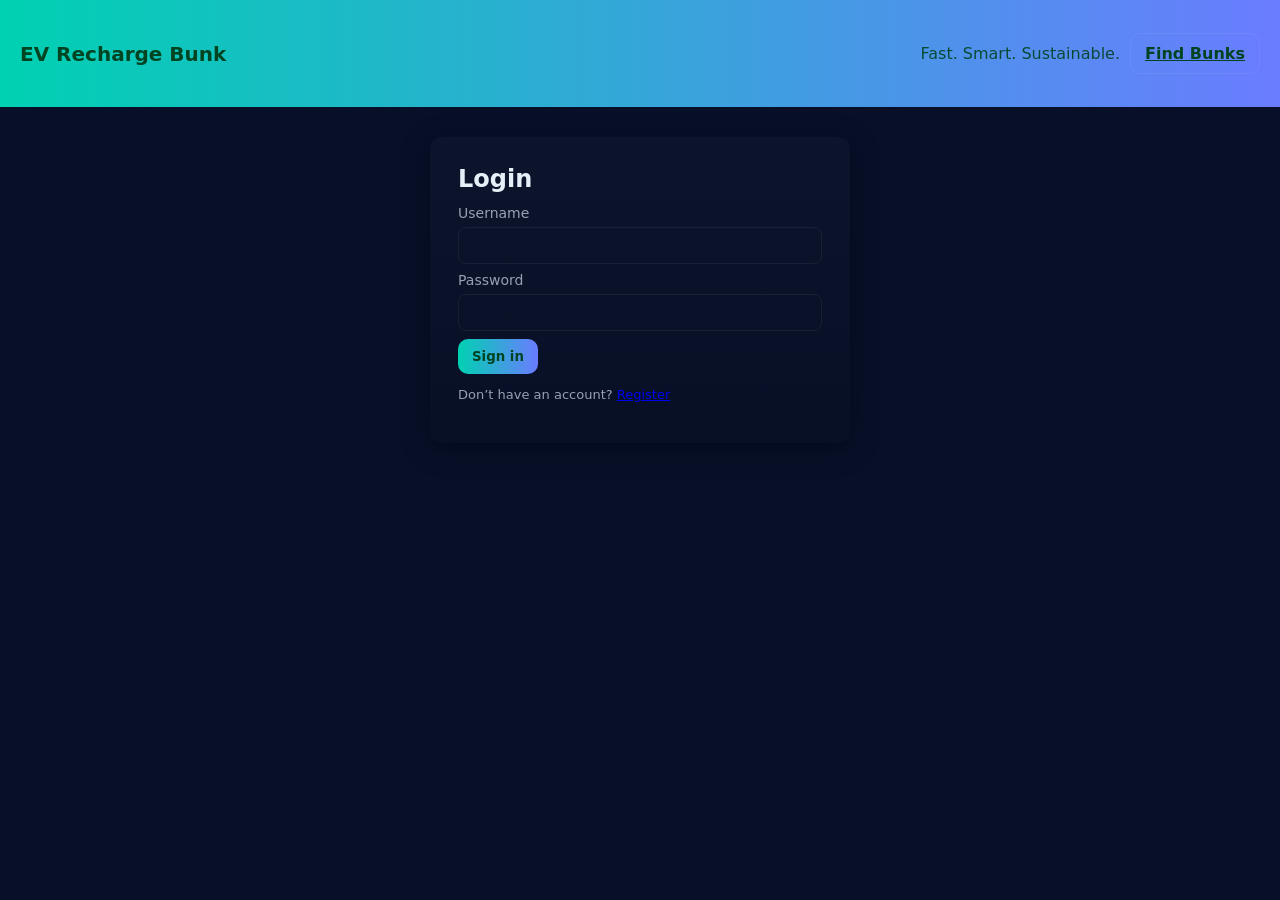
<file: index.html>
<!doctype html>
<html lang="en">
<head>
  <meta charset="utf-8" />
  <meta name="viewport" content="width=device-width,initial-scale=1" />
  <title>EV Recharge — Login</title>
  <link rel="stylesheet" href="styles.css">
</head>
<body>
  <header class="site-header">
    <h1>EV Recharge Bunk</h1>
    <div class="header-actions">
      <p class="tag">Fast. Smart. Sustainable.</p>
      <nav>
        <a class="btn ghost" href="user.html">Find Bunks</a>
      </nav>
    </div>
  </header>

  <main class="container">
    <section class="card auth-card">
      <h2>Login</h2>
      <form id="loginForm">
        <label>Username
          <input type="text" id="loginUsername" required>
        </label>
        <label>Password
          <input type="password" id="loginPassword" required>
        </label>
        <button type="submit" class="btn">Sign in</button>
      </form>
      <p class="muted">Don’t have an account? <a href="register.html">Register</a></p>
    </section>
  </main>

  <script src="script.js"></script>
</body>
</html>
</file>
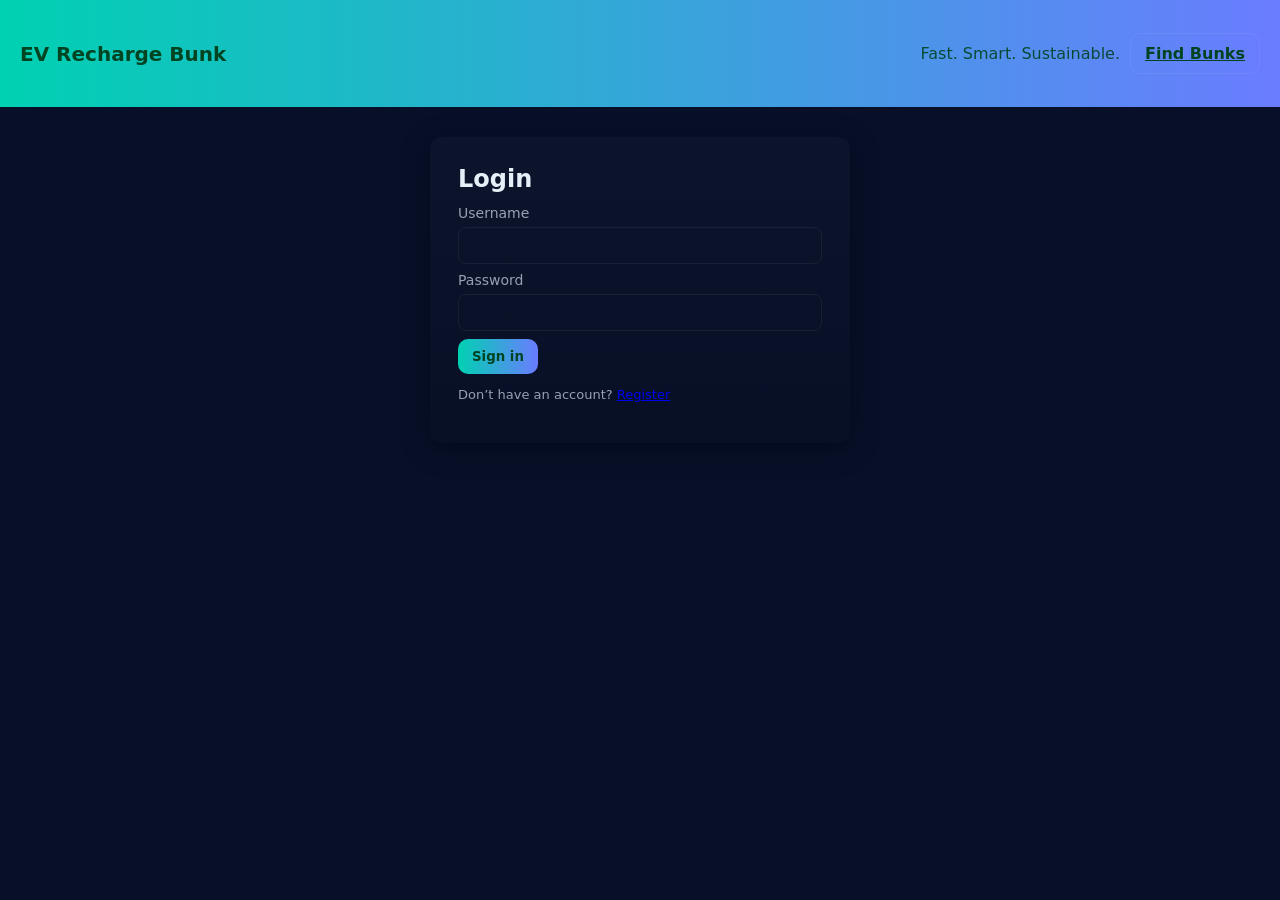
<file: admin.html>
<!doctype html>
<html lang="en">
<head>
  <meta charset="utf-8" />
  <meta name="viewport" content="width=device-width,initial-scale=1" />
  <title>EV Recharge — Admin Dashboard</title>
  <link rel="stylesheet" href="styles.css">
</head>
<body>
  <header class="site-header">
    <h1>Admin Dashboard</h1>
    <p class="tag">Manage bunks, locations & slots</p>
    <div class="header-actions">
      <button id="logoutBtn" class="btn ghost">Logout</button>
    </div>
  </header>

  <main class="container admin-grid">
    <section class="card">
      <h3>Locations</h3>
      <form id="locationForm" class="small-form">
        <input id="locName" placeholder="Name" required>
        <input id="locCity" placeholder="City" required>
        <input id="locLat" placeholder="Latitude">
        <input id="locLng" placeholder="Longitude">
        <button class="btn">Add Location</button>
      </form>
      <div id="locationsList" class="list"></div>
    </section>

    <section class="card">
      <h3>Bunks</h3>
      <form id="bunkForm" class="small-form">
        <select id="bunkLocation"></select>
        <input id="bunkName" placeholder="Bunk name" required>
        <input id="bunkAddress" placeholder="Address">
        <input id="bunkChargers" type="number" min="0" placeholder="Chargers">
        <button class="btn">Add Bunk</button>
      </form>
      <div id="bunksList" class="list"></div>
    </section>

    <section class="card">
      <h3>Recharge Slots</h3>
      <form id="slotForm" class="small-form">
        <select id="slotBunk"></select>
        <input id="slotDate" type="date" required>
        <input id="slotStart" type="time" required>
        <input id="slotEnd" type="time" required>
        <input id="slotCapacity" type="number" min="1" placeholder="Capacity" required>
        <button class="btn">Add Slot</button>
      </form>
      <div id="slotsList" class="list"></div>
    </section>
  </main>

  <script src="admin.js"></script>
</body>
</html>
</file>
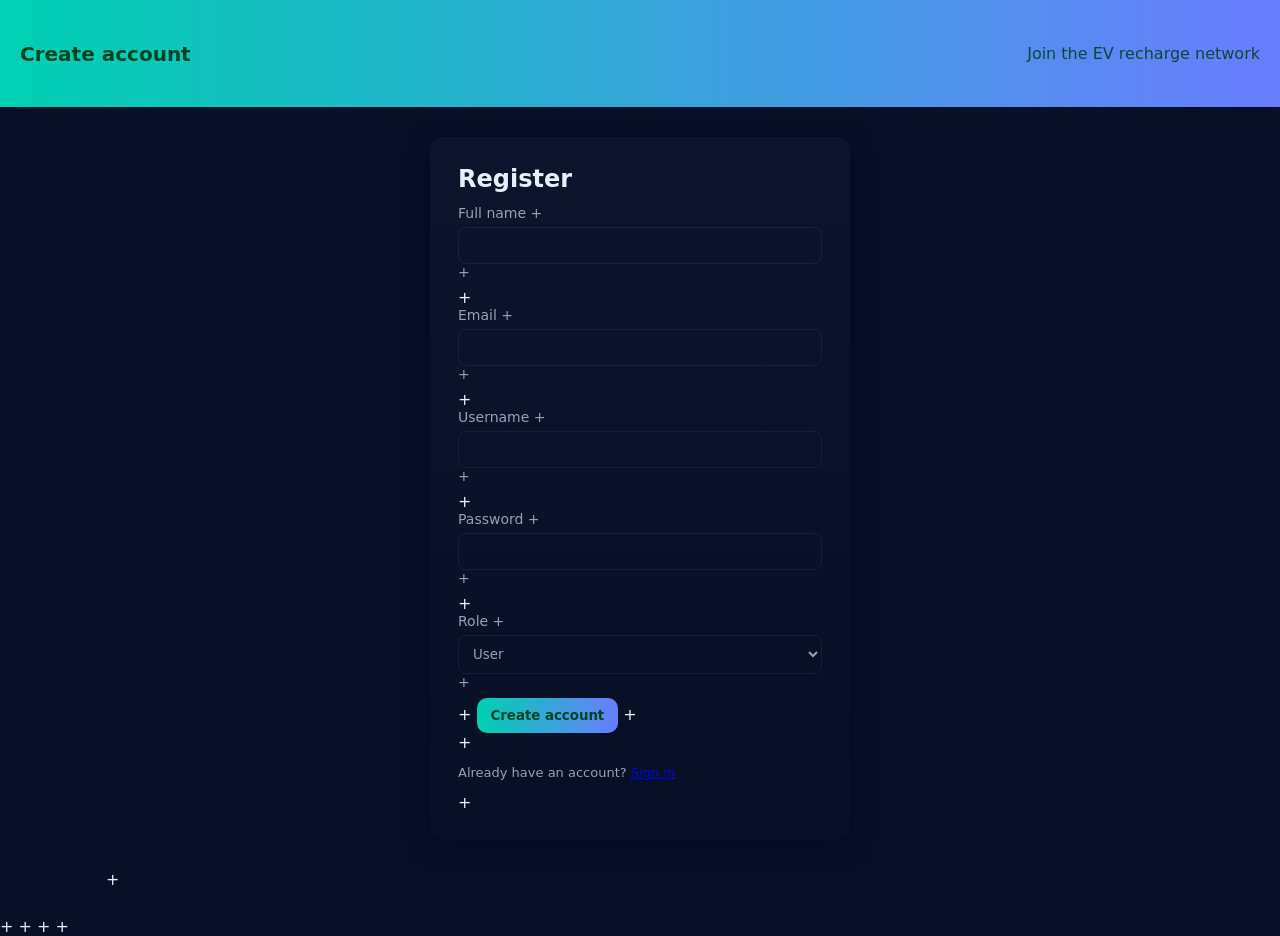
<file: register.html>
<!doctype html>
<html lang="en">
<head>
  <meta charset="utf-8" />
  <meta name="viewport" content="width=device-width,initial-scale=1" />
  <title>EV Recharge — Register</title>
  <link rel="stylesheet" href="styles.css">
</head>
<body>
  <header class="site-header">
    <h1>Create account</h1>
    <p class="tag">Join the EV recharge network</p>
  </header>

  <main class="container">
    <section class="card auth-card">
      <h2>Register</h2>
      <form id="registerForm">
        <label>Full name
+          <input type="text" id="regName" required>
+        </label>
+        <label>Email
+          <input type="email" id="regEmail" required>
+        </label>
+        <label>Username
+          <input type="text" id="regUsername" required>
+        </label>
+        <label>Password
+          <input type="password" id="regPassword" required>
+        </label>
+        <label>Role
+          <select id="regRole">
+            <option value="user">User</option>
+            <option value="admin">Admin</option>
+          </select>
+        </label>
+        <button type="submit" class="btn">Create account</button>
+      </form>
+      <p class="muted">Already have an account? <a href="index.html">Sign in</a></p>
+    </section>
+  </main>
+
+  <script src="script.js"></script>
+</body>
+</html>
</file>
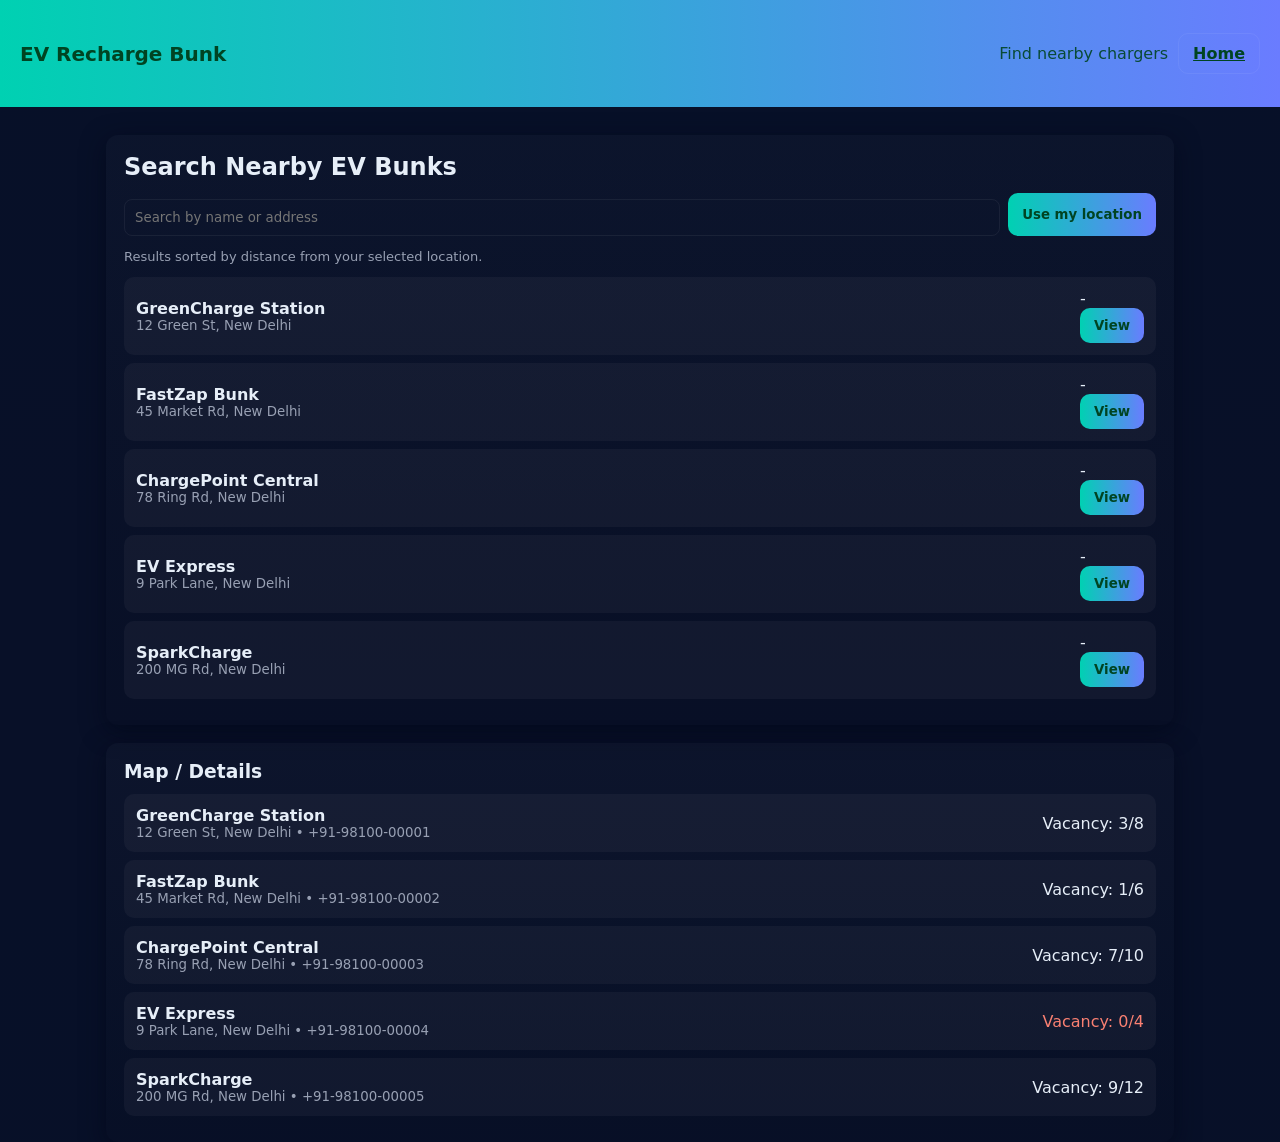
<file: user.html>
<!doctype html>
<html lang="en">
<head>
  <meta charset="utf-8" />
  <meta name="viewport" content="width=device-width,initial-scale=1" />
  <title>Find EV Bunks</title>
  <link rel="stylesheet" href="styles.css">
</head>
<body>
  <header class="site-header">
    <h1>EV Recharge Bunk</h1>
    <div class="header-actions">
      <p class="tag">Find nearby chargers</p>
      <nav>
        <a class="btn ghost" href="index.html">Home</a>
      </nav>
    </div>
  </header>

  <main class="container">
    <section class="card">
      <h2>Search Nearby EV Bunks</h2>
      <div class="form-row">
        <input id="searchInput" placeholder="Search by name or address" />
        <button id="locBtn" class="btn">Use my location</button>
      </div>
      <p id="status" class="muted"></p>
      <p class="muted">Results sorted by distance from your selected location.</p>

      <div id="results" class="list" aria-live="polite"></div>
    </section>

    <section class="card">
      <h3>Map / Details</h3>
      <div id="details" class="list"></div>
    </section>
  </main>

  <!-- Modal removed; details are shown inline in the details section to avoid popups -->

  <script src="user.js"></script>
</body>
</html>
</file>
<file: styles.css>
:root {
  --bg: #0f1724;
  --card: #0b1120;
  --accent: #00d1b2;
  --accent-2: #6a7cff;
  --muted: #98a0b3;
  --glass: rgba(255,255,255,0.04);
}

/* Base */
* {
  box-sizing: border-box;
  font-family: Inter, system-ui, 'Segoe UI', Helvetica, Arial, sans-serif;
}
html, body {
  height: 100%;
  margin: 0;
  background: linear-gradient(180deg, #071028 0%, #081028 60%);
  color: #e6eef8;
}

/* Layout */
.site-header {
  padding: 28px 20px;
  background: linear-gradient(90deg, var(--accent), var(--accent-2));
  color: #042;
  display: flex;
  align-items: center;
  justify-content: space-between;
}
.site-header h1 { margin: 0; font-size: 20px; color: #042; }
.site-header .tag { opacity: .9; margin-left: 12px; color: #042; }
.header-actions { display: flex; gap: 10px; align-items: center; }

.container { max-width: 1100px; margin: 28px auto; padding: 0 16px; }

/* Cards */
.card {
  background: linear-gradient(180deg, rgba(255,255,255,0.02), rgba(0,0,0,0.06));
  border-radius: 12px;
  padding: 18px;
  margin-bottom: 18px;
  box-shadow: 0 6px 24px rgba(2,6,23,0.6);
}
.auth-card { max-width: 420px; margin: 30px auto; padding: 28px; }

/* Typography & form labels */
h2, h3 { margin: 0 0 12px; }
label { display: block; margin-bottom: 8px; font-size: 14px; color: var(--muted); }
.muted { color: var(--muted); font-size: 13px; }

/* Form controls */
input, select, textarea {
  width: 100%;
  padding: 10px;
  border-radius: 8px;
  border: 1px solid rgba(255,255,255,0.06);
  background: transparent;
  color: inherit;
  margin-top: 6px;
}
.small-form input, .small-form select { display: inline-block; width: calc(100% - 12px); margin-bottom: 8px; }
.form-row { display: flex; gap: 8px; }

/* Buttons */
.btn {
  display: inline-block;
  padding: 10px 14px;
  border-radius: 10px;
  background: linear-gradient(90deg, var(--accent), var(--accent-2));
  border: none;
  color: #042;
  font-weight: 700;
  cursor: pointer;
}
.btn.ghost { background: transparent; border: 1px solid rgba(255,255,255,0.06); color: inherit; }

/* Lists & items */
.list { margin-top: 12px; }
.list .item {
  padding: 12px;
  border-radius: 10px;
  background: var(--glass);
  display: flex;
  justify-content: space-between;
  align-items: center;
  margin-bottom: 8px;
}
.item .meta { display: flex; flex-direction: column; }
.list .item .meta strong { display: block; }
.item small { color: var(--muted); }

.admin-grid { display: grid; grid-template-columns: repeat(auto-fit, minmax(300px, 1fr)); gap: 18px; }

/* Page-specific / utilities */
#searchInput { padding: 10px; border-radius: 8px; border: 1px solid rgba(255,255,255,0.06); background: transparent; color: inherit; flex: 1; }

/* Map embed styling */
.map-wrap { margin-top: 12px; border-radius: 10px; overflow: hidden; }
.map-frame { width: 100%; height: 280px; border: 0; display: block; }

/* Responsive */
@media (max-width: 520px) {
  .site-header { flex-direction: column; align-items: flex-start; }
  .auth-card  { padding: 18px; }
  .map-frame { height: 220px; }
  .form-row { flex-direction: column; }
}
</file>
